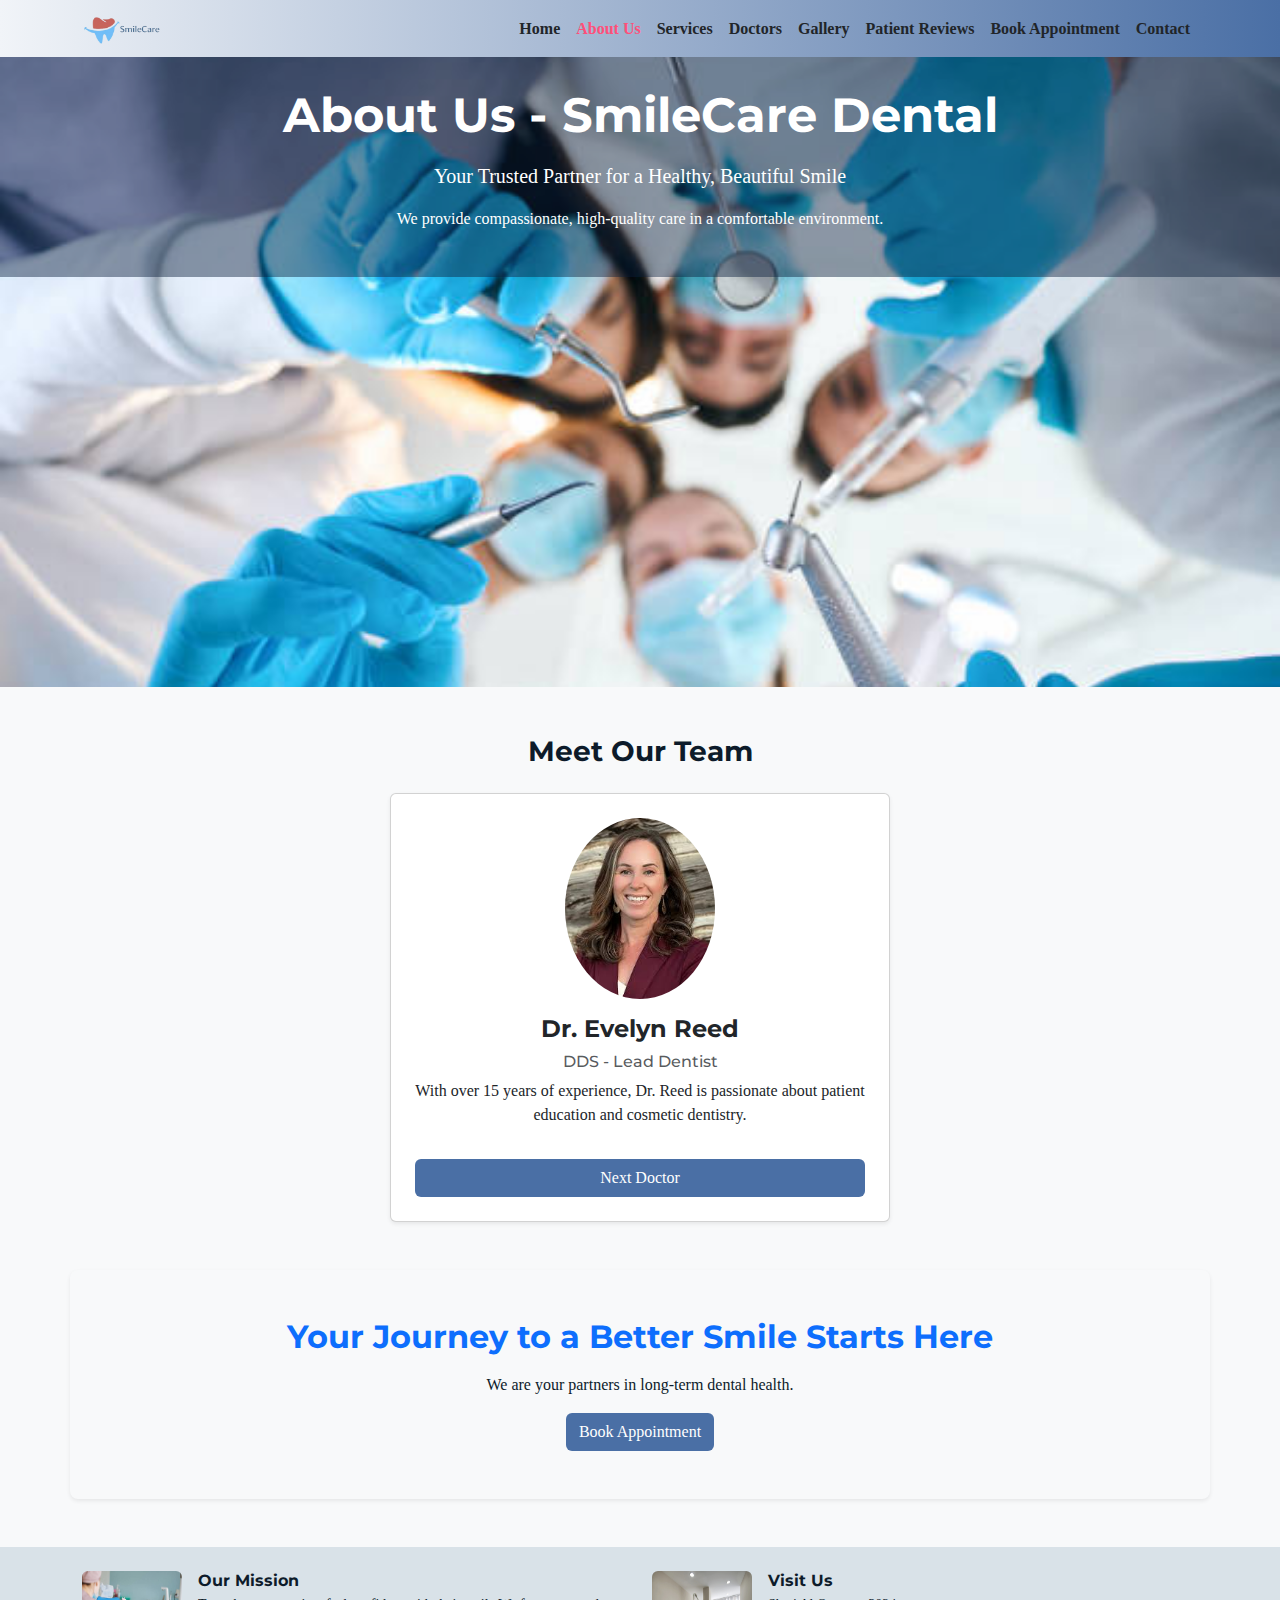
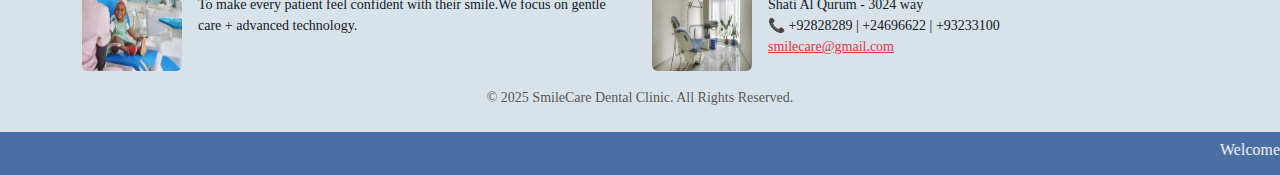
<file: about.html>
<!DOCTYPE html>
<html lang="en">
<head>
  <meta charset="UTF-8">
  <meta name="viewport" content="width=device-width, initial-scale=1.0">
  <title>About Us - SmileCare Dental</title>

  <link href="https://fonts.googleapis.com/css2?family=Montserrat:wght@400;600;700&family=Roboto:wght@300;400;500&display=swap" rel="stylesheet">
  <!-- Bootstrap -->
  <link href="https://cdn.jsdelivr.net/npm/bootstrap@5.3.2/dist/css/bootstrap.min.css" rel="stylesheet">

  <style>
    /* Body styling */
    body { font-family: 'Georgia', serif;color: #0d1b2a;background-color: #f8f9fa; }
    /* Headings font */
    h1, h2, h3, h4, h5, h6 {font-family: 'Montserrat', sans-serif; }
    /* Navbar gradient */
    .navbar-custom {background: linear-gradient(90deg, #f1f4f8, #4a6fa5);}
    /* Active link color */
    .nav-link.active {color: #ff4f79 !important;font-weight: bold; }
    /* Buttons colors */
    .btn-main {background-color: #4a6fa5;color: white;}
    .btn-main:hover {background-color: #ff8aa2;color: white;}
    /* Hero overlay */
    .hero-overlay {background-color: rgba(10,30,60,0.45);padding: 30px; }
    /* Footer styling */
    footer {background-color: #d9e2e8; font-family: 'Georgia', serif;}
    footer h6 {font-family: 'Montserrat', sans-serif; }
    /* Marquee styling */
    .marquee {background-color: #4a6fa5;color: white;text-align: center;padding: 6px 0; }
  </style>
</head>

<body>

<!-- NAVBAR -->
<nav class="navbar navbar-expand-lg navbar-custom sticky-top">
  <div class="container">
    <a class="navbar-brand" href="index.html">
      <img src="logoo.png" class="img-fluid" width="80" height="80" alt="Logo">
    </a>

    <button class="navbar-toggler" type="button" data-bs-toggle="collapse" data-bs-target="#mainNav">
      <span class="navbar-toggler-icon"></span>
    </button>

    <div class="collapse navbar-collapse" id="mainNav">
      <ul class="navbar-nav ms-auto">
        <li class="nav-item"><a class="nav-link fw-semibold text-dark" href="index.html">Home</a></li>
        <li class="nav-item"><a class="nav-link fw-semibold text-dark" href="about.html">About Us</a></li>
        <li class="nav-item"><a class="nav-link fw-semibold text-dark" href="services.html">Services</a></li>
        <li class="nav-item"><a class="nav-link fw-semibold text-dark" href="doctors.html">Doctors</a></li>
        <li class="nav-item"><a class="nav-link fw-semibold text-dark" href="gallary.html">Gallery</a></li>
        <li class="nav-item"><a class="nav-link fw-semibold text-dark" href="review.html">Patient Reviews</a></li>
        <li class="nav-item"><a class="nav-link fw-semibold text-dark" href="bookAppointment.html">Book Appointment</a></li>
        <li class="nav-item"><a class="nav-link fw-semibold text-dark" href="contact.html">Contact</a></li>
      </ul>
    </div>
  </div>
</nav>

<!-- HERO SECTION -->
<header class="position-relative">
  <div class="text-center text-white" style="background-image:url('team.jpg'); background-size:cover; background-position:center; min-height:70vh;">
    <div class="hero-overlay d-flex flex-column justify-content-center align-items-center h-100">
      <h1 class="fw-bold display-5">About Us - SmileCare Dental</h1>
      <p class="fs-5 mt-2">Your Trusted Partner for a Healthy, Beautiful Smile</p>
      <p class="fs-6">We provide compassionate, high-quality care in a comfortable environment.</p>
    </div>
  </div>
</header>

<!-- TEAM SECTION -->
<section class="container my-5 text-center">
  <h3 class="fw-bold mb-4">Meet Our Team</h3>
  <div class="d-flex justify-content-center">
    <div class="card p-4 text-center shadow-sm" style="max-width: 500px;">
      <img id="doctorImg" class="rounded-circle mx-auto mb-3 img-fluid" width="150" height="150" alt="Doctor">
      <h4 id="doctorName" class="fw-bold"></h4>
      <h6 id="doctorTitle" class="text-muted"></h6>
      <p id="doctorBio"></p>
      <button class="btn btn-main mt-3" onclick="nextDoctor()">Next Doctor</button>
    </div>
  </div>
</section>

<!-- CTA SECTION -->
<section class="container text-center my-5 p-5 bg-light rounded-3 shadow-sm">
  <h2 class="fw-bold mb-3 text-primary">Your Journey to a Better Smile Starts Here</h2>
  <p>We are your partners in long-term dental health.</p>
  <a href="bookAppointment.html" class="btn btn-main">Book Appointment</a>
</section>

<!-- FOOTER -->
<footer class="pt-4 pb-4">
  <div class="container">
    <div class="row g-4">

      <div class="col-md-6 d-flex gap-3">
        <img src="2.jpg" class="rounded" width="100" height="100" alt="Mission">
        <div>
          <h6 class="fw-bold mb-1">Our Mission</h6>
          <p class="small mb-0">To make every patient feel confident with their smile.We focus on gentle care + advanced technology.</p>
        </div>
      </div>

      <div class="col-md-6 d-flex gap-3">
        <img src="office.jpg" class="rounded" width="100" height="100" alt="Visit Us">
        <div>
          <h6 class="fw-bold mb-1">Visit Us</h6>
          <p class="mb-0 small">Shati Al Qurum - 3024 way</p>
          <p class="mb-0 small">📞 +92828289 | +24696622 | +93233100</p>
          <p class="mb-0 small"><a href="mailto:smilecare@gmail.com" class="text-danger">smilecare@gmail.com</a></p>
        </div>
      </div>

    </div>
    <div class="text-center mt-3 small text-muted">© 2025 SmileCare Dental Clinic. All Rights Reserved.</div>
  </div>
</footer>

<!-- MARQUEE -->
<div class="marquee">
  <marquee id="welcomeMarquee" scrollamount="6"></marquee>
</div>
<script src="https://cdn.jsdelivr.net/npm/bootstrap@5.3.2/dist/js/bootstrap.bundle.min.js"></script>
<script>
/* Doctor data list */
var doctors = [
  {name:"Dr. Evelyn Reed", title:"DDS - Lead Dentist", bio:"With over 15 years of experience, Dr. Reed is passionate about patient education and cosmetic dentistry.", img:"dr1.jpg"},
  {name:"Dr. Marcus Chen", title:"DDS - Associate Dentist", bio:"Dr. Chen specializes in family and restorative dentistry.", img:"dr2.jpg"},
  {name:"Sarah Jones", title:"Office Manager", bio:"Sarah ensures smooth clinic operation and patient support.", img:"dr3.jpg"}
];

var currentDoctor = 0;

/* Show doctor */
function showDoctor(index) {
  var doc = doctors[index];
  document.getElementById("doctorImg").src = doc.img;
  document.getElementById("doctorName").textContent = doc.name;
  document.getElementById("doctorTitle").textContent = doc.title;
  document.getElementById("doctorBio").textContent = doc.bio;
}

/* Next doctor button */
function nextDoctor() {
  currentDoctor = currentDoctor + 1;
  if (currentDoctor >= doctors.length) {
    currentDoctor = 0;
  }
  showDoctor(currentDoctor);
}
showDoctor(currentDoctor);

/* Marquee moving banner */
var marquee = document.getElementById("welcomeMarquee");

function pad(n) {
  if (n < 10) return "0" + n;
  return n;
}

function updateBanner() {
  var now = new Date();
  var days = ["Sunday","Monday","Tuesday","Wednesday","Thursday","Friday","Saturday"];
  var day = days[now.getDay()];
  var dateStr = now.getFullYear() + "-" + pad(now.getMonth()+1) + "-" + pad(now.getDate());
  var timeStr = pad(now.getHours()) + ":" + pad(now.getMinutes()) + ":" + pad(now.getSeconds());
  marquee.textContent = "Welcome to SmileCare Dental! Today is " + day + ", " + dateStr + ", and the time is " + timeStr + ".";
}
updateBanner();
setInterval(updateBanner, 1000);

/* Active navbar link */
var links = document.querySelectorAll(".navbar-nav .nav-link");
var currentPage = location.pathname.split("/").pop();

for (var i = 0; i < links.length; i++) {
  if (links[i].getAttribute("href") === currentPage) {
    links[i].classList.add("active");
  }
}
</script>

</body>
</html>
</file>
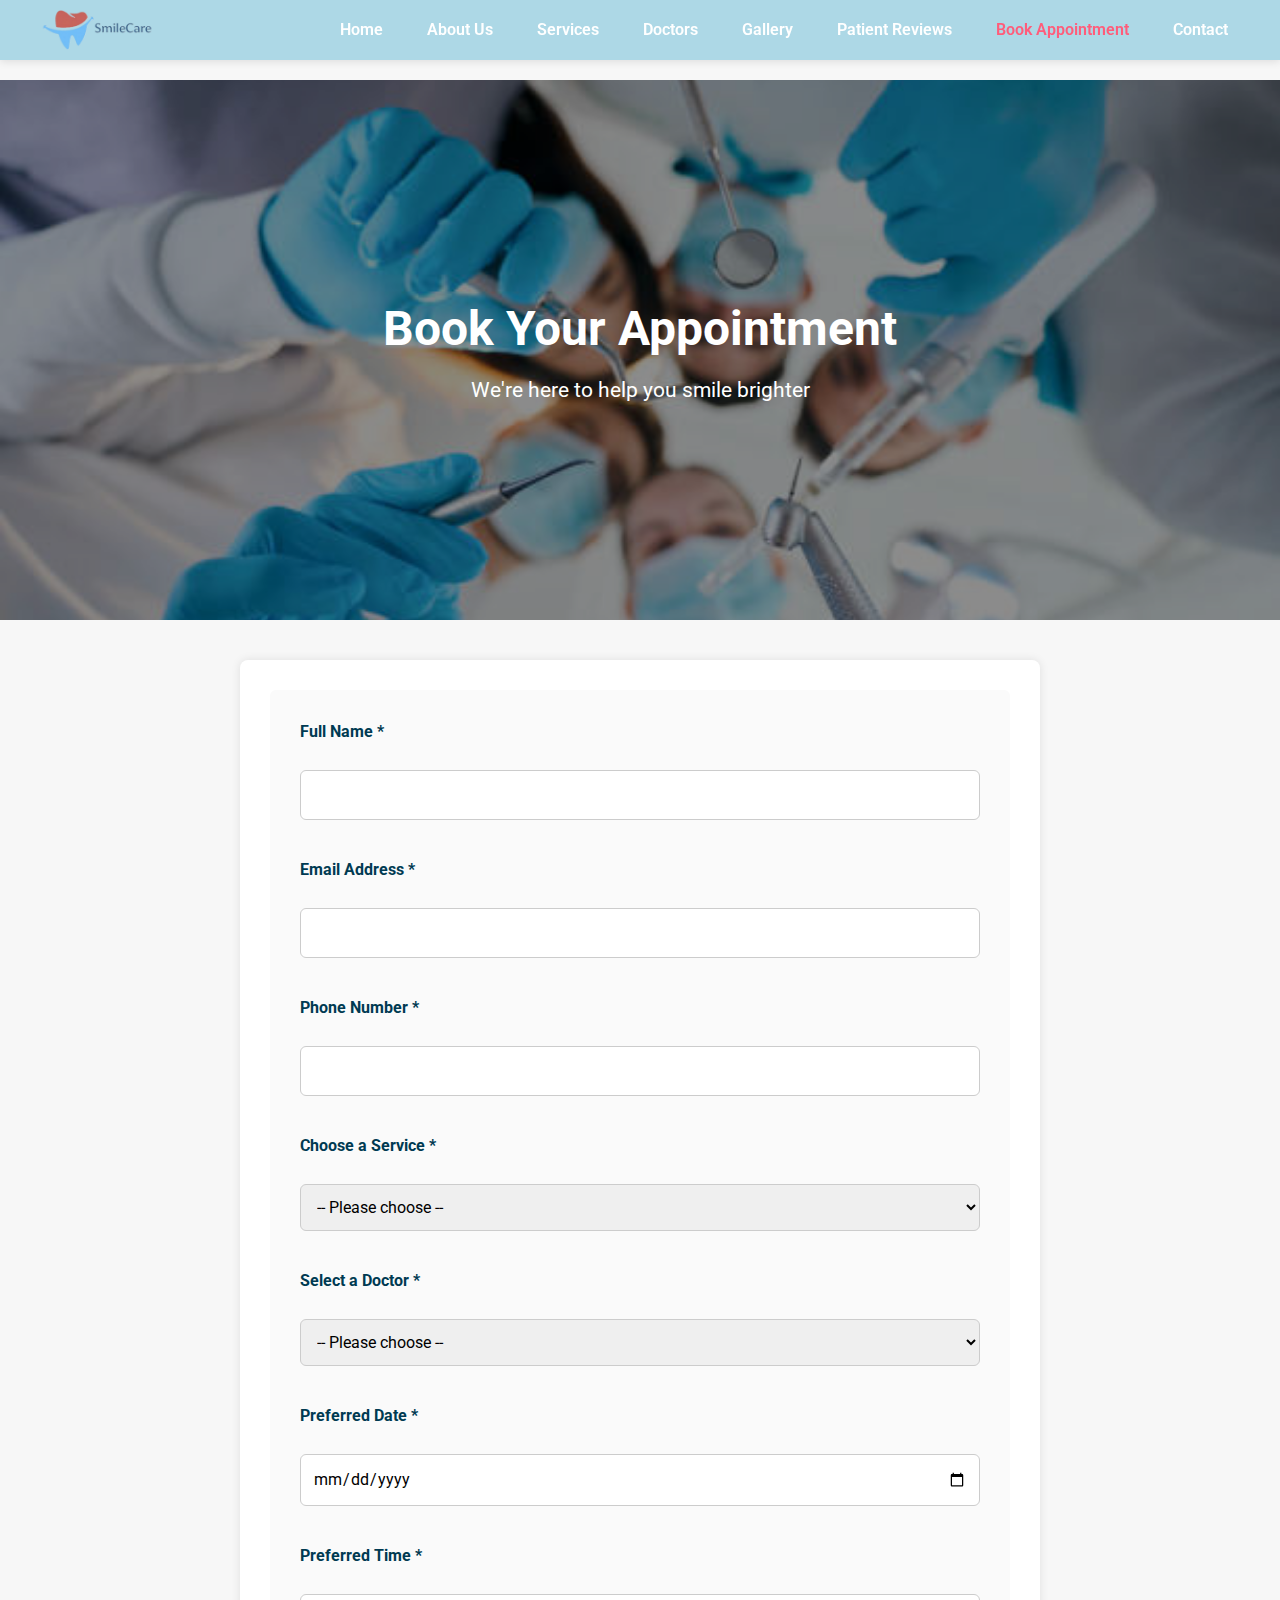
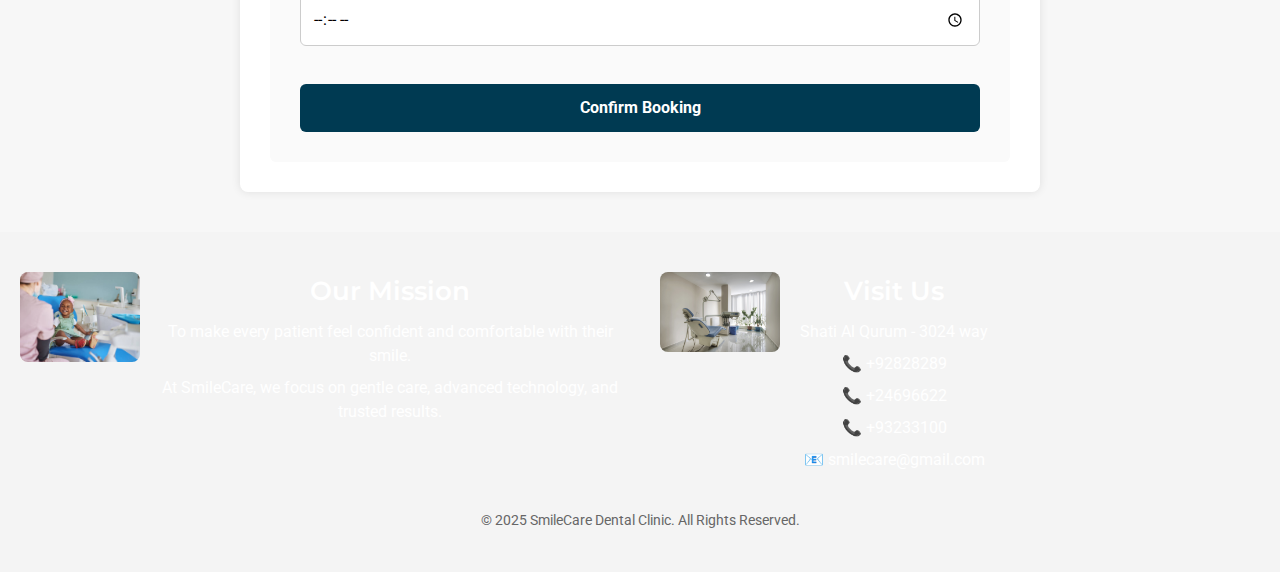
<file: bookAppointment.html>
<!DOCTYPE html>
<html lang="en">
<head>
  <meta charset="UTF-8" />
  <meta name="viewport" content="width=device-width, initial-scale=1.0" />
  <title>SmileCare – Book Appointment</title>
  <link href="https://fonts.googleapis.com/css2?family=Montserrat:wght@400;600;700&family=Roboto:wght@300;400;500&display=swap" rel="stylesheet">
  <link rel="stylesheet" href="styles.css">
  <style>
    /* ================== FIXED NAVBAR ================== */
    header {
      position: fixed;
      top: 0;
      left: 0;
      width: 100%;
      background: #ADD8E6; 
      display: flex;
      justify-content: space-between;
      align-items: center;
      padding: 10px 40px;
      box-shadow: 0 2px 8px rgba(0,0,0,0.1);
      z-index: 1000;
      font-family: 'Montserrat', sans-serif;
    }

    header img.logo {
      height: 40px;
    }

    nav ul {
      list-style: none;
      display: flex;
      gap: 20px;
      flex-wrap: wrap;
    }

    nav a {
      text-decoration: none;
      color: #001F3F;
      font-weight: 600;
      font-size: 1rem;
      transition: color 0.3s;
    }

    nav a:hover,
    nav a.active {
      color: #FF5C7A;
    }

    /* ================== HERO SECTION ================== */
    .appointment-hero {
      background: url('team.jpg') center/cover no-repeat;
      height: 60vh;
      display: flex;
      align-items: center;
      justify-content: center;
      text-align: center;
      color: white;
      position: relative;
      margin-top: 80px; /* space for navbar */
    }

    .appointment-hero::after {
      content: "";
      position: absolute;
      top:0;
      left:0;
      width:100%;
      height:100%;
      background: rgba(0,0,0,0.45);
    }

    .appointment-hero .content {
      position: relative;
      z-index: 2;
      max-width: 800px;
      padding: 0 20px;
    }

    .appointment-hero h1 {
      font-size: 3rem;
      font-weight: 700;
      margin-bottom: 10px;
    }

    .appointment-hero p {
      font-size: 1.3rem;
    }

    /* ================== APPOINTMENT FORM ================== */
    .contact-form-wrapper {
      max-width: 800px;
      margin: 40px auto;
      background: #fff;
      padding: 30px;
      border-radius: 8px;
      box-shadow: 0 0 10px rgba(0,0,0,0.1);
    }

    form.contact-form {
      display: flex;
      flex-direction: column;
      gap: 20px;
    }

    form.contact-form label {
      font-weight: bold;
      color: #003A52;
    }

    form.contact-form input,
    form.contact-form select,
    form.contact-form textarea {
      padding: 12px;
      border: 1px solid #ccc;
      border-radius: 6px;
      width: 100%;
      font-size: 1rem;
      box-sizing: border-box;
    }

    form.contact-form button {
      background-color: #003A52;
      color: #fff;
      padding: 12px 20px;
      font-weight: bold;
      border: none;
      border-radius: 6px;
      cursor: pointer;
      font-size: 1rem;
      transition: background 0.3s;
    }

    form.contact-form button:hover {
      background-color: #007ba7;
    }

    /* ================== FOOTER ================== */
    footer {
      background: #f4f4f4;
      padding: 40px 20px;
      font-family: 'Roboto', sans-serif;
    }

    .footer-content {
      display: flex;
      justify-content: space-between;
      flex-wrap: wrap;
      gap: 40px;
    }

    .footer-box {
      flex: 1 1 300px;
      display: flex;
      gap: 20px;
      align-items: flex-start;
    }

    .footer-box img {
      width: 120px;
      height: auto;
      border-radius: 8px;
    }

    .footer-box div {
      display: flex;
      flex-direction: column;
    }

    .footer-box h3 {
      font-size: 1.6rem;
      margin-bottom: 10px;
      font-family: 'Montserrat', sans-serif;
      font-weight: 600;
    }

    .footer-box p {
      font-size: 1rem;
      margin-bottom: 8px;
      line-height: 1.5;
    }

    .copyright {
      text-align: center;
      margin-top: 30px;
      font-size: 0.9rem;
      color: #666;
    }

    @media(max-width:768px){
      nav ul { flex-direction: column; gap: 10px; }
      .appointment-hero h1 { font-size: 2.2rem; }
      .appointment-hero p { font-size: 1.2rem; }
    }
  </style>
</head>
<body>

  <!-- NAVBAR -->
  <header>
    <img src="logoo.png" class="logo" alt="SmileCare Logo" />
    <nav>
      <ul>
        <li><a href="index.html">Home</a></li>
        <li><a href="about.html">About Us</a></li>
        <li><a href="services.html">Services</a></li>
        <li><a href="doctors.html">Doctors</a></li>
        <li><a href="gallary.html">Gallery</a></li>
        <li><a href="review.html">Patient Reviews</a></li>
        <li><a href="bookAppointment.html" class="active">Book Appointment</a></li>
        <li><a href="contact.html">Contact</a></li>
      </ul>
    </nav>
  </header>

  <!-- HERO -->
  <section class="appointment-hero">
    <div class="content">
      <h1>Book Your Appointment</h1>
      <p>We're here to help you smile brighter</p>
    </div>
  </section>

  <!-- APPOINTMENT FORM -->
  <section class="contact-form-wrapper">
    <form class="contact-form" action="https://httpbin.org/get" method="get">
      <label for="patient-name">Full Name *</label>
      <input type="text" id="patient-name" name="patient-name" required>

      <label for="patient-email">Email Address *</label>
      <input type="email" id="patient-email" name="patient-email" required>

      <label for="patient-phone">Phone Number *</label>
      <input type="tel" id="patient-phone" name="patient-phone" required>

      <label for="service-select">Choose a Service *</label>
      <select id="service-select" name="service-select" required>
        <option value="">-- Please choose --</option>
        <option value="cleaning">Dental Exams & Cleanings</option>
        <option value="fillings">Dental Fillings</option>
        <option value="therapy">Root Canal Therapy</option>
        <option value="extractions">Tooth Extractions</option>
        <option value="guards">Night Guards & Mouthguards</option>
        <option value="whitening">Teeth Whitening</option>
        <option value="veneers">Dental Veneers</option>
        <option value="bonding">Dental Bonding</option>
        <option value="crowns">Dental Crowns</option>
        <option value="bridges">Dental Bridges</option>
        <option value="implants">Dental Implants</option>
        <option value="dentures">Dentures</option>
        <option value="braces">Orthodontics (Braces & Invisalign®)</option>
        <option value="pediatric">Pediatric Dentistry</option>
        <option value="periodontal">Periodontal (Gum) Therapy</option>
        <option value="tmj">TMJ/TMD Therapy</option>
      </select>

      <label for="dentist-select">Select a Doctor *</label>
      <select id="dentist-select" name="dentist-select" required>
        <option value="">-- Please choose --</option>
        <option value="elena">Dr. Elena Vance</option>
        <option value="ben">Dr. Ben Carter</option>
        <option value="sophia">Dr. Sophia Rossi</option>
        <option value="marcus">Dr. Marcus Thorne</option>
        <option value="alisha">Dr. Alisha Kumar</option>
        <option value="samuel">Dr. Samuel Jones</option>
      </select>

      <label for="date">Preferred Date *</label>
      <input type="date" id="date" name="date" required>

      <label for="time">Preferred Time *</label>
      <input type="time" id="time" name="time" required>

      <button type="submit">Confirm Booking</button>
    </form>
  </section>

  <!-- FOOTER -->
  <footer>
    <div class="footer-content">
      <div class="footer-box">
        <img src="2.jpg" alt="Mission Image" />
        <div>
          <h3>Our Mission</h3>
          <p>To make every patient feel confident and comfortable with their smile.</p>
          <p>At SmileCare, we focus on gentle care, advanced technology, and trusted results.</p>
        </div>
      </div>
      <div class="footer-box">
        <img src="office.jpg" alt="Visit Us Image" />
        <div>
          <h3>Visit Us</h3>
          <p>Shati Al Qurum - 3024 way</p>
          <p>📞 +92828289</p>
          <p>📞 +24696622</p>
          <p>📞 +93233100</p>
          <p>📧 <a href="mailto:smilecare@gmail.com">smilecare@gmail.com</a></p>
        </div>
      </div>
    </div>
    <p class="copyright">© 2025 SmileCare Dental Clinic. All Rights Reserved.</p>
  </footer>

</body>
</html>
</file>
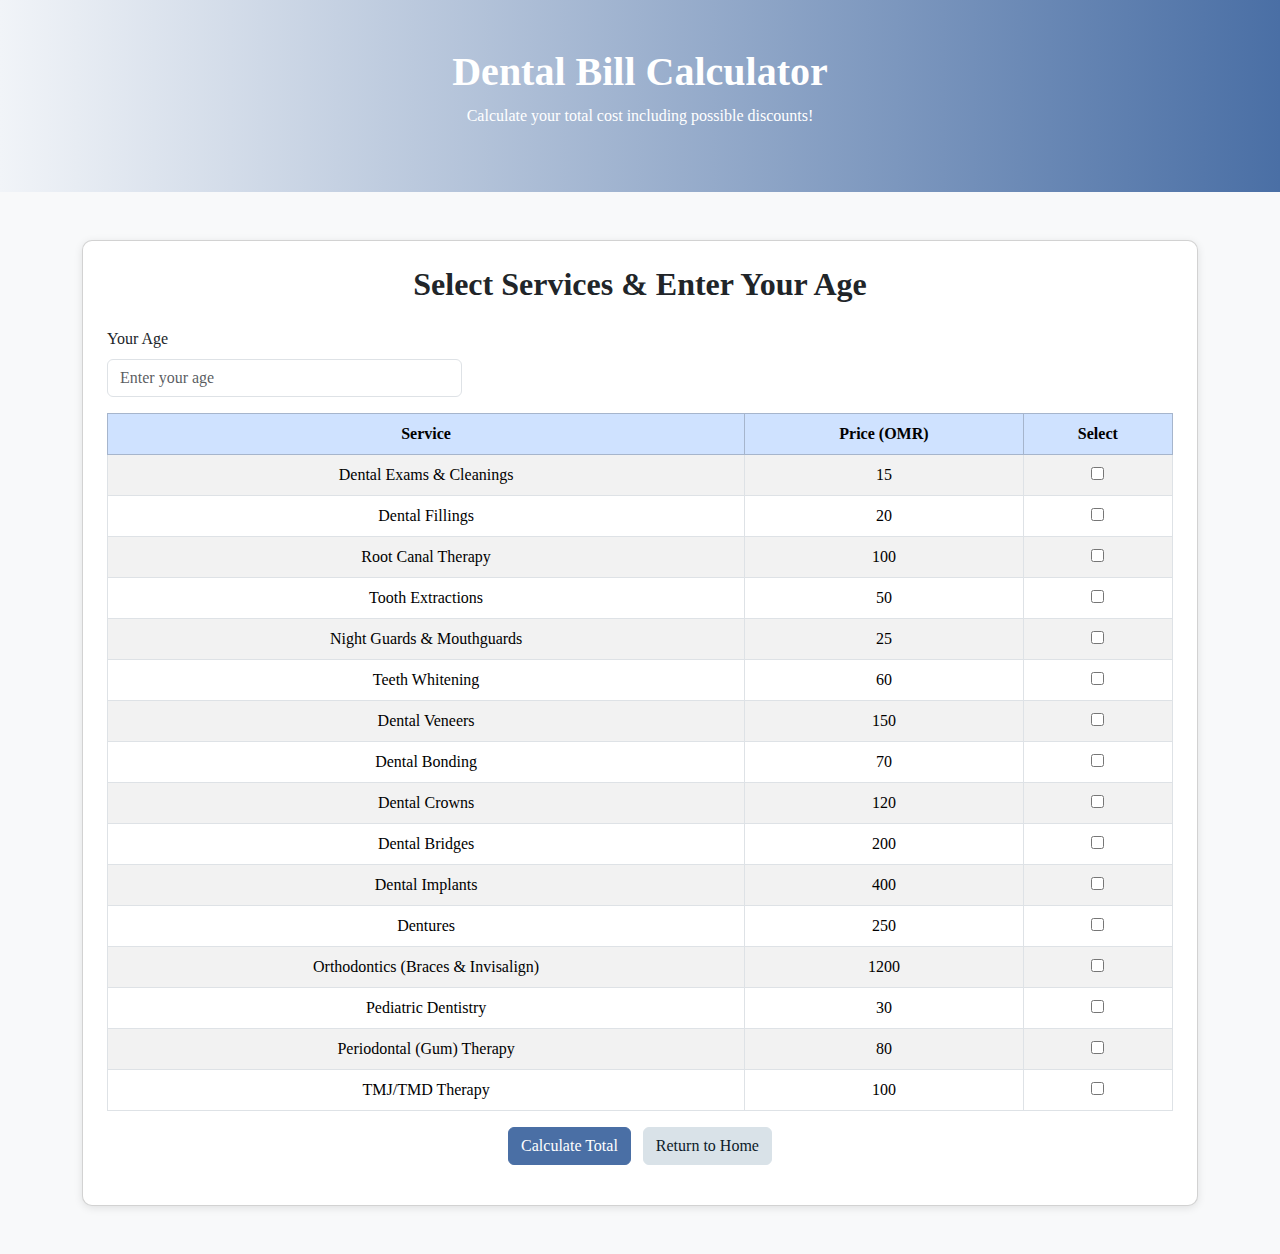
<file: calculate.html>
<!DOCTYPE html>
<html lang="en">
<head>
  <meta charset="UTF-8" />
  <meta name="viewport" content="width=device-width, initial-scale=1.0" />
  <title>Calculate Your Bill - SmileCare</title>

  <!-- Bootstrap -->
  <link href="https://cdn.jsdelivr.net/npm/bootstrap@5.3.8/dist/css/bootstrap.min.css" rel="stylesheet">
 <style>
    /* Body theme */
    body {font-family: 'Georgia', serif;background-color: #f8f9fa; /* Light background like About page */ color: #0d1b2a; /* Dark text color */}
    /* Hero section */
    header {background: linear-gradient(90deg, #f1f4f8, #4a6fa5); /* About page gradient */color: white }
    /* Form card styling */
    .card {border-radius: 10px; /* Rounded corners */background-color: #ffffff; /* White background for card */box-shadow: 0 2px 8px rgba(0,0,0,0.1); /* Slight shadow */}
    /* Table header colors */
    .table-primary {background-color: #4a6fa5 !important; /* Dark blue background */ color: white; /* White text */}
    /* Buttons styling */
    .btn-primary { background-color: #4a6fa5;border-color: #4a6fa5;}
    .btn-primary:hover {background-color: #ff8aa2;border-color: #ff8aa2;}
    .btn-secondary {background-color: #d9e2e8;border-color: #d9e2e8;color: #0d1b2a; }
    .btn-secondary:hover { background-color: #b0c4de; color: white;}
    /* Result cards background */
    #result .card { background-color: #f1f4f8; /* Light grayish-blue background */ }
    /* Totals section styling */
    #result .bg-light { background-color: #d6e8f4 !important; /* Light blue background */ }
  </style>
</head>
<body>

<!-- Hero section with title -->
<header class="text-center py-5">
  <h1 class="fw-bold">Dental Bill Calculator</h1>
  <p>Calculate your total cost including possible discounts!</p>
</header>

<!-- Main form section -->
<section class="container my-5">
  <div class="card p-4">
    <h2 class="text-center fw-bold mb-4">Select Services & Enter Your Age</h2>
    <form id="billForm">

      <!-- Age input field -->
      <div class="mb-3 col-md-4">
        <label for="age" class="form-label">Your Age</label>
        <input type="number" class="form-control" id="age" placeholder="Enter your age" min="0" required>
      </div>

      <!-- Services table -->
      <table class="table table-bordered table-striped text-center">
        <thead class="table-primary">
          <tr>
            <th>Service</th>
            <th>Price (OMR)</th>
            <th>Select</th>
          </tr>
        </thead>
        <tbody>
          <tr><td>Dental Exams & Cleanings</td><td>15</td><td><input type="checkbox" name="service" value="15" data-name="Dental Exams & Cleanings"></td></tr>
          <tr><td>Dental Fillings</td><td>20</td><td><input type="checkbox" name="service" value="20" data-name="Dental Fillings"></td></tr>
          <tr><td>Root Canal Therapy</td><td>100</td><td><input type="checkbox" name="service" value="100" data-name="Root Canal Therapy"></td></tr>
          <tr><td>Tooth Extractions</td><td>50</td><td><input type="checkbox" name="service" value="50" data-name="Tooth Extractions"></td></tr>
          <tr><td>Night Guards & Mouthguards</td><td>25</td><td><input type="checkbox" name="service" value="25" data-name="Night Guards & Mouthguards"></td></tr>
          <tr><td>Teeth Whitening</td><td>60</td><td><input type="checkbox" name="service" value="60" data-name="Teeth Whitening"></td></tr>
          <tr><td>Dental Veneers</td><td>150</td><td><input type="checkbox" name="service" value="150" data-name="Dental Veneers"></td></tr>
          <tr><td>Dental Bonding</td><td>70</td><td><input type="checkbox" name="service" value="70" data-name="Dental Bonding"></td></tr>
          <tr><td>Dental Crowns</td><td>120</td><td><input type="checkbox" name="service" value="120" data-name="Dental Crowns"></td></tr>
          <tr><td>Dental Bridges</td><td>200</td><td><input type="checkbox" name="service" value="200" data-name="Dental Bridges"></td></tr>
          <tr><td>Dental Implants</td><td>400</td><td><input type="checkbox" name="service" value="400" data-name="Dental Implants"></td></tr>
          <tr><td>Dentures</td><td>250</td><td><input type="checkbox" name="service" value="250" data-name="Dentures"></td></tr>
          <tr><td>Orthodontics (Braces & Invisalign)</td><td>1200</td><td><input type="checkbox" name="service" value="1200" data-name="Orthodontics"></td></tr>
          <tr><td>Pediatric Dentistry</td><td>30</td><td><input type="checkbox" name="service" value="30" data-name="Pediatric Dentistry"></td></tr>
          <tr><td>Periodontal (Gum) Therapy</td><td>80</td><td><input type="checkbox" name="service" value="80" data-name="Periodontal Therapy"></td></tr>
          <tr><td>TMJ/TMD Therapy</td><td>100</td><td><input type="checkbox" name="service" value="100" data-name="TMJ/TMD Therapy"></td></tr>
        </tbody>
      </table>

      <!-- Buttons to calculate or return -->
      <div class="text-center mt-3">
        <button type="button" class="btn btn-primary me-2" onclick="calculateBill()">Calculate Total</button>
        <a href="index.html" class="btn btn-secondary">Return to Home</a>
      </div>
    </form>

    <!-- Result section -->
    <div id="result" class="mt-3"></div>
  </div>
</section>

<!-- JavaScript for calculation -->
<script>
function calculateBill() {
  // Get the age input by user
  var age = parseInt(document.getElementById('age').value);

  // Get all service checkboxes
  var services = document.getElementsByName('service');
  var total = 0; // Initialize total price
  var selectedServices = []; // List of selected services

  // Loop through checkboxes to find selected services
  for (var i = 0; i < services.length; i++) {
    if (services[i].checked) {
      var price = parseFloat(services[i].value); // Price of selected service
      var name = services[i].dataset.name; // Name of selected service
      total += price; // Add to total
      selectedServices.push({name: name, price: price}); // Add to list
    }
  }

  // If no services selected, show warning
  if (selectedServices.length === 0) {
    document.getElementById('result').innerHTML = "<div class='alert alert-warning text-center'>Please select at least one service.</div>";
    return;
  }

  // Apply 10% discount if age >= 60
  var discount = 0;
  if (age >= 60) {
    discount = total * 0.10;
  }

  // Calculate final amount after discount
  var finalAmount = total - discount;

  // Build HTML to show selected services
  var resultHTML = "<h4 class='text-center mb-3'>Your Selected Services</h4><div class='row g-3'>";
  for (var j = 0; j < selectedServices.length; j++) {
    resultHTML += "<div class='col-md-4'><div class='card shadow-sm'><div class='card-body'>";
    resultHTML += "<h6 class='card-title'>" + selectedServices[j].name + "</h6>";
    resultHTML += "<p class='card-text'>Price: <strong>" + selectedServices[j].price.toFixed(2) + " OMR</strong></p>";
    resultHTML += "</div></div></div>";
  }
  resultHTML += "</div>"; // Close row

  // Totals section with discount
  resultHTML += "<div class='mt-4 p-3 border rounded bg-light'>";
  resultHTML += "<p>Total before discount: <strong>" + total.toFixed(2) + " OMR</strong></p>";
  if (discount > 0) {
    resultHTML += "<p>Elderly Discount (10%): -<strong>" + discount.toFixed(2) + " OMR</strong></p>";
  } else {
    resultHTML += "<p>No discount applied.</p>";
  }
  resultHTML += "<p class='fs-5 fw-bold'>Final Total: " + finalAmount.toFixed(2) + " OMR</p></div>";

  // Show the results in the page
  document.getElementById('result').innerHTML = resultHTML;
}
</script>

<script src="https://cdn.jsdelivr.net/npm/bootstrap@5.3.8/dist/js/bootstrap.bundle.min.js"></script>
</body>
</html>
</file>
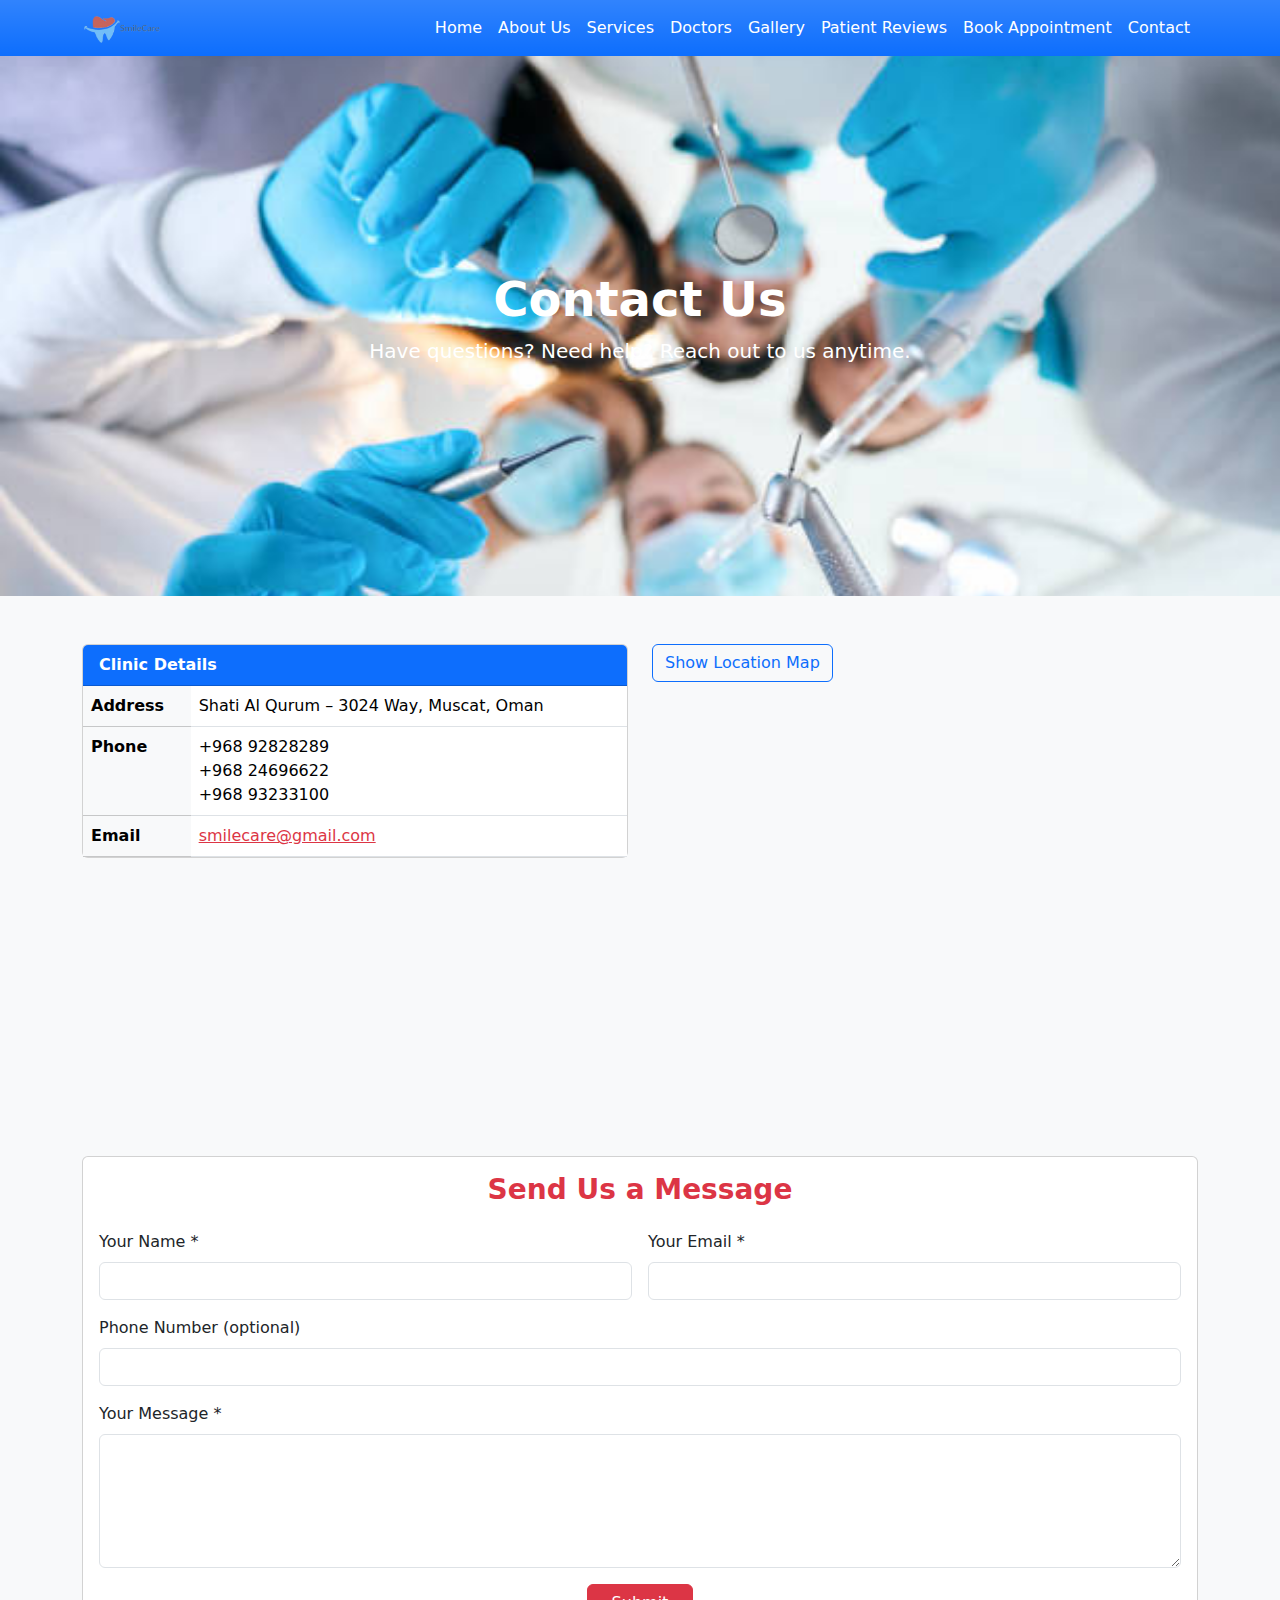
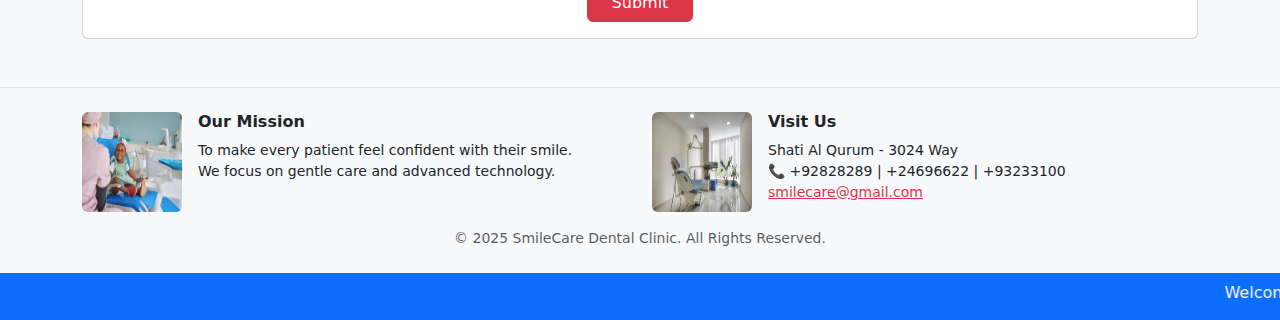
<file: contact.html>
<!DOCTYPE html>
<html lang="en">
<head>

  <meta charset="UTF-8" />
  <meta name="viewport" content="width=device-width, initial-scale=1" />
  <title>SmileCare – Contact Us</title>

  <!-- Linking Bootstrap CSS from CDN -->
  <link href="https://cdn.jsdelivr.net/npm/bootstrap@5.3.2/dist/css/bootstrap.min.css" rel="stylesheet">
</head>
<body class="bg-light text-dark">

<!-- ========== NAVIGATION BAR ========== -->
<!-- Using Bootstrap navbar with logo and links to other pages -->
<nav class="navbar navbar-expand-lg navbar-dark bg-primary bg-gradient sticky-top">
  <div class="container">
    <!-- Clinic logo -->
    <a class="navbar-brand" href="index.html">
      <img src="logoo.png" alt="Logo" class="img-fluid" width="80" height="80">
    </a>

    <!-- Button toggles navbar in mobile view -->
    <button class="navbar-toggler" type="button" data-bs-toggle="collapse" data-bs-target="#mainNav">
      <span class="navbar-toggler-icon"></span>
    </button>

    <!-- Navigation links -->
    <div class="collapse navbar-collapse" id="mainNav">
      <ul class="navbar-nav ms-auto mb-2 mb-lg-0">
        <!-- Each item links to a page -->
        <li class="nav-item"><a class="nav-link text-white" href="index.html">Home</a></li>
        <li class="nav-item"><a class="nav-link text-white" href="about.html">About Us</a></li>
        <li class="nav-item"><a class="nav-link text-white" href="services.html">Services</a></li>
        <li class="nav-item"><a class="nav-link text-white" href="doctors.html">Doctors</a></li>
        <li class="nav-item"><a class="nav-link text-white" href="gallary.html">Gallery</a></li>
        <li class="nav-item"><a class="nav-link text-white" href="review.html">Patient Reviews</a></li>
        <li class="nav-item"><a class="nav-link text-white" href="bookAppointment.html">Book Appointment</a></li>
        <!-- Active page is Contact -->
        <li class="nav-item"><a class="nav-link active text-white" href="contact.html">Contact</a></li>
      </ul>
    </div>
  </div>
</nav>

<!-- ========== HERO SECTION ========== -->
<!-- A large section with background image and text in the center -->
<div class="bg-dark bg-opacity-50 text-white text-center d-flex align-items-center justify-content-center"
     style="height: 60vh; background-image: url('team.jpg'); background-size: cover; background-position: center;">
  <div>
    <h1 class="display-5 fw-bold">Contact Us</h1>
    <p class="lead">Have questions? Need help? Reach out to us anytime.</p>
  </div>
</div>

<!-- ========== CONTACT INFO + MAP ========== -->
<div class="container my-5">
  <div class="row g-4">
    <!-- LEFT SIDE: Clinic Details -->
    <div class="col-lg-6">
      <div class="card">
        <div class="card-header bg-primary text-white fw-bold">Clinic Details</div>
        <div class="card-body p-0">
          <!-- Using Bootstrap table for layout -->
          <table class="table mb-0">
            <tr><th class="table-light">Address</th><td>Shati Al Qurum – 3024 Way, Muscat, Oman</td></tr>
            <tr><th class="table-light">Phone</th><td>+968 92828289<br>+968 24696622<br>+968 93233100</td></tr>
            <tr><th class="table-light">Email</th><td><a href="mailto:smilecare@gmail.com" class="text-danger">smilecare@gmail.com</a></td></tr>
          </table>
        </div>
      </div>
    </div>

    <!-- RIGHT SIDE: Embedded Google Map -->
    <div class="col-lg-6">
      <!-- Collapse toggle to show/hide map -->
      <button class="btn btn-outline-primary mb-3" data-bs-toggle="collapse" data-bs-target="#mapCollapse">Show Location Map</button>
      <div class="collapse show" id="mapCollapse">
        <!-- Bootstrap responsive aspect ratio -->
        <div class="ratio ratio-4x3">
          <iframe src="https://www.google.com/maps?q=Shati+Al+Qurum+Muscat+Oman&output=embed" allowfullscreen loading="lazy"></iframe>
        </div>
      </div>
    </div>
  </div>
</div>

<!-- ========== CONTACT FORM ========== -->
<div class="container my-5">
  <div class="card">
    <div class="card-body">
      <!-- Form heading -->
      <h3 class="text-center text-danger fw-bold mb-4">Send Us a Message</h3>

      <!-- Contact form -->
      <form class="row g-3 needs-validation" novalidate method="get" action="https://httpbin.org/get">
        <!-- Input for Name -->
        <div class="col-md-6">
          <label class="form-label">Your Name *</label>
          <input type="text" class="form-control" name="name" required>
          <div class="invalid-feedback">Please enter your name.</div>
        </div>

        <!-- Input for Email -->
        <div class="col-md-6">
          <label class="form-label">Your Email *</label>
          <input type="email" class="form-control" name="email" required>
          <div class="invalid-feedback">Please enter a valid email.</div>
        </div>

        <!-- Input for Phone (optional) -->
        <div class="col-12">
          <label class="form-label">Phone Number (optional)</label>
          <input type="tel" class="form-control" name="phone">
        </div>

        <!-- Textarea for Message -->
        <div class="col-12">
          <label class="form-label">Your Message *</label>
          <textarea class="form-control" name="message" rows="5" required></textarea>
          <div class="invalid-feedback">Please enter a message.</div>
        </div>

        <!-- Submit button -->
        <div class="col-12 text-center">
          <button class="btn btn-danger px-4" type="submit">Submit</button>
        </div>
      </form>
    </div>
  </div>
</div>

<!-- ========== FOOTER ========== -->
<footer class="bg-light pt-4 pb-4 border-top">
  <div class="container">
    <div class="row g-4">
      <!-- Mission section -->
      <div class="col-md-6 d-flex gap-3">
        <img src="2.jpg" alt="Mission" class="rounded" width="100" height="100">
        <div>
          <h6 class="fw-bold">Our Mission</h6>
          <p class="small mb-0">To make every patient feel confident with their smile.</p>
          <p class="small mb-0">We focus on gentle care and advanced technology.</p>
        </div>
      </div>

      <!-- Visit Us section -->
      <div class="col-md-6 d-flex gap-3">
        <img src="office.jpg" alt="Visit Us" class="rounded" width="100" height="100">
        <div>
          <h6 class="fw-bold">Visit Us</h6>
          <p class="small mb-0">Shati Al Qurum - 3024 Way</p>
          <p class="small mb-0">📞 +92828289 | +24696622 | +93233100</p>
          <p class="small mb-0"><a href="mailto:smilecare@gmail.com" class="text-danger">smilecare@gmail.com</a></p>
        </div>
      </div>
    </div>
    <!-- Footer bottom note -->
    <div class="text-center mt-3 small text-muted">© 2025 SmileCare Dental Clinic. All Rights Reserved.</div>
  </div>
</footer>

<!-- ========== MARQUEE BAR ========== -->
<!-- This scrolls the date and time continuously -->
<div class="bg-primary text-white py-2 text-center">
  <marquee id="welcomeMarquee" scrollamount="6"></marquee>
</div>

<!-- ========== JAVASCRIPT ========== -->
<!-- Bootstrap JS Bundle -->
<script src="https://cdn.jsdelivr.net/npm/bootstrap@5.3.2/dist/js/bootstrap.bundle.min.js"></script>

<script>
  // =========================================================
  // FORM VALIDATION USING BOOTSTRAP STYLES
  // =========================================================
  (() => {
    // Select all forms on the page that require validation
    const forms = document.querySelectorAll('.needs-validation');

    // Loop through each form
    forms.forEach(form => {
      // Listen for the submit event on the form
      form.addEventListener('submit', event => {
        // If the form is invalid 
        if (!form.checkValidity()) {
          event.preventDefault(); // Stop form from submitting
          event.stopPropagation(); // Stop event from bubbling up
        }

        // Add Bootstrap class to show validation feedback
        form.classList.add('was-validated');
      });
    });
  })();
</script>

<script>
  // =========================================================
  // MARQUEE
  // =========================================================
  (function () {
    // Get the <marquee> element from the page
    const marquee = document.getElementById("welcomeMarquee");

    // Helper function to add a leading zero to numbers less than 10
    function pad(n) {
      return n < 10 ? "0" + n : n;
    }

    // Function that updates the marquee text with current time/date
    function update() {
      const now = new Date(); // Get the current date and time

      // Array of day names to convert numeric day to text (e.g., 0 = Sunday)
      const days = ["Sunday", "Monday", "Tuesday", "Wednesday", "Thursday", "Friday", "Saturday"];

      // Build the final message
      marquee.textContent =
        "Welcome to SmileCare Dental! Today is " +
        days[now.getDay()] + ", " +                          // Day name
        now.getFullYear() + "-" +                            // Year
        pad(now.getMonth() + 1) + "-" +                      // Month (0-based, so add 1)
        pad(now.getDate()) +                                 // Day of month
        ", and the time is " +
        pad(now.getHours()) + ":" +                          // Hours
        pad(now.getMinutes()) + ":" +                        // Minutes
        pad(now.getSeconds()) + ".";                         // Seconds
    }

    update();                 // Initial call to set content immediately
    setInterval(update, 1000); // Update marquee every 1 second
  })();
</script>


</body>
</html>
</file>
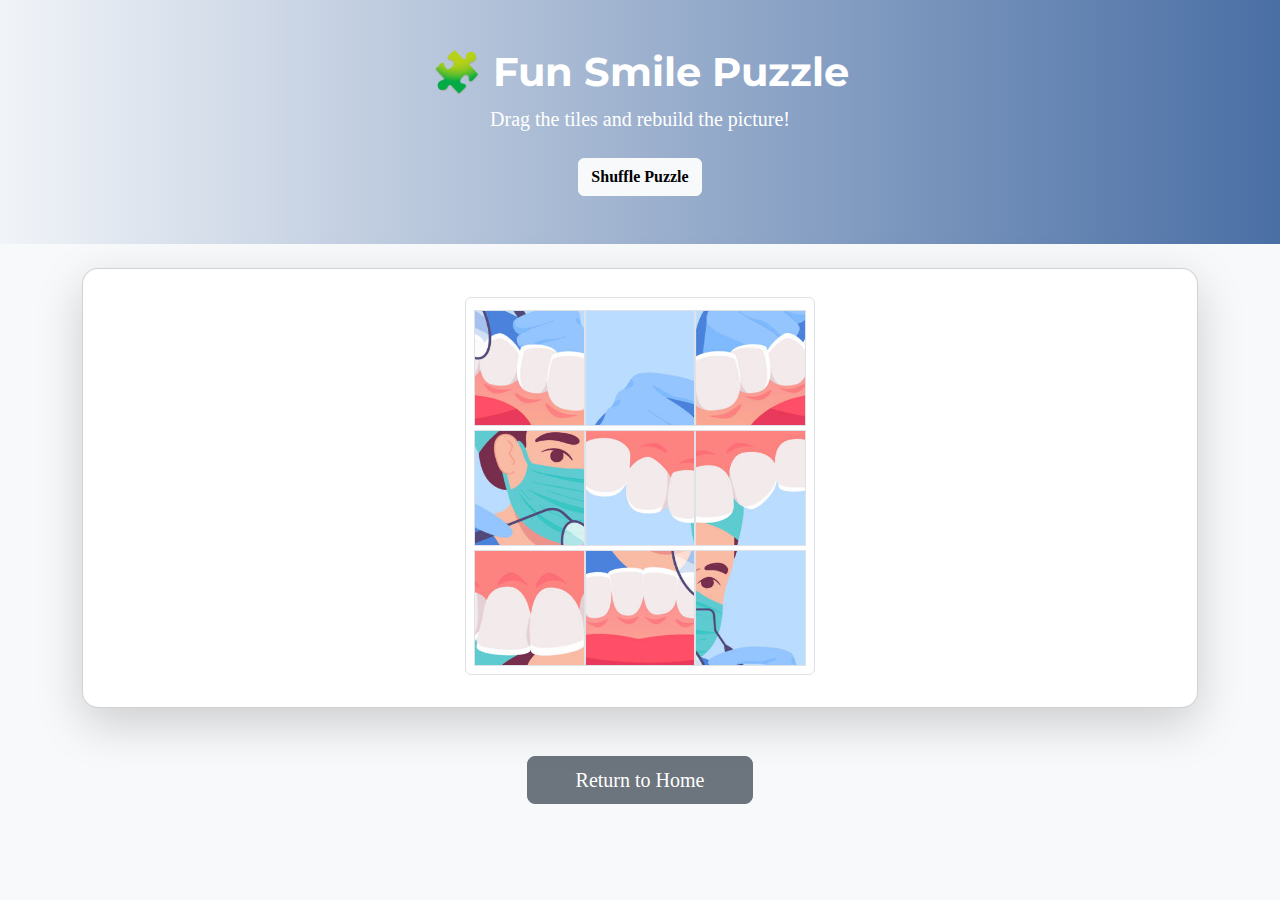
<file: funpage.html>
<!DOCTYPE html>
<html lang="en">
<head>
  <meta charset="UTF-8">
  <meta name="viewport" content="width=device-width, initial-scale=1">
  <title>SmileCare – Fun Puzzle</title>

  <!-- Google Fonts and Bootstrap -->
  <link href="https://fonts.googleapis.com/css2?family=Montserrat:wght@400;600;700&family=Roboto:wght@300;400;500&display=swap" rel="stylesheet">
  <link href="https://cdn.jsdelivr.net/npm/bootstrap@5.3.8/dist/css/bootstrap.min.css" rel="stylesheet">

  <style>
    body {font-family: 'Georgia', serif;color: #0d1b2a; background-color: #f8f9fa; }
    h1, h2, h3, h4, h5, h6 {font-family: 'Montserrat', sans-serif;  }
    .btn-main { background-color: #4a6fa5; color: white;}
    .btn-main:hover { background-color: #ff8aa2;  color: white;}
    .card { border-radius: 1rem;}
  </style>
</head>

<body>

<!-- TOP BANNER -->
<div class="text-white text-center py-5 mb-4" style="background: linear-gradient(90deg, #f1f4f8, #4a6fa5);">
  <h1 class="fw-bold">🧩 Fun Smile Puzzle</h1>
  <p class="lead">Drag the tiles and rebuild the picture!</p>

  <!-- SHUFFLE BUTTON -->
  <button id="shuffleBtn" class="btn btn-light fw-bold mt-2">Shuffle Puzzle</button>
</div>


<!-- PUZZLE CARD -->
<div class="container">
  <div class="card shadow-lg p-3 mb-5">
    <div class="card-body">
      <!-- PUZZLE GRID WRAPPER -->
      <div class="d-flex justify-content-center">
        <div id="puzzle" class="row g-1 border rounded p-2 bg-white" style="max-width:350px; width:100%;">
        </div>
      </div>
    </div>
  </div>
</div>

<!-- RETURN HOME BUTTON -->
<div class="container text-center my-5">
  <a href="index.html" class="btn btn-secondary btn-lg px-5">Return to Home</a>
</div>

<!-- Bootstrap JS -->
<script src="https://cdn.jsdelivr.net/npm/bootstrap@5.3.2/dist/js/bootstrap.bundle.min.js"></script>

<!-- PUZZLE SCRIPT WITH DETAILED LINE-BY-LINE COMMENTS -->
<script>
  // Get puzzle container
  const puzzle = document.getElementById('puzzle');

  // Create array [0–8] representing correct positions
  let order = [...Array(9).keys()];

  // Randomize it
  shuffle(order);

  // Draw tiles for the first time
  createTiles();

  // Store dragged tile
  let draggedTile;

  // Rebuild puzzle on window resize
  window.addEventListener("resize", createTiles);

  // Shuffle button functionality
  document.getElementById("shuffleBtn").addEventListener("click", () => {
    order = [...Array(9).keys()];
    shuffle(order);
    createTiles();
  });

  /* =============================
     FUNCTION: createTiles()
     Builds the puzzle tiles
     ============================= */
  function createTiles() {
    // Clear old tiles
    puzzle.innerHTML = "";

    // Calculate square tile size
    let size = puzzle.clientWidth / 3;

    // Loop through shuffled order array
    order.forEach(pos => {

      // Create a tile div
      let tile = document.createElement("div");

      // Make it 1/3 width using col-4 & add border
      tile.className = "col-4 border";

      // Make draggable
      tile.draggable = true;

      // Store correct position
      tile.dataset.pos = pos;

      // Set the height dynamically
      tile.style.height = size + "px";

      // Set puzzle image
      tile.style.backgroundImage = "url('puzzle.jpg')";

      // Define full background size (3×3 grid)
      tile.style.backgroundSize = (size * 3) + "px " + (size * 3) + "px";

      // Set correct slice of image
      tile.style.backgroundPosition =
        `${-(pos % 3) * size}px ${-Math.floor(pos / 3) * size}px`;

      // Attach drag listeners
      tile.addEventListener("dragstart", dragStart);
      tile.addEventListener("dragover", dragOver);
      tile.addEventListener("drop", dropTile);

      // Add tile to puzzle grid
      puzzle.appendChild(tile);
    });
  }

  /* =============================
     DRAG FUNCTIONS
     ============================= */

  // Save which tile is being dragged
  function dragStart(e) {
    draggedTile = e.target;
  }

  // Allow drop
  function dragOver(e) {
    e.preventDefault();
  }

  // Swap tiles when dropped
  function dropTile(e) {
    e.preventDefault();

    if (draggedTile === e.target) return;

    let tempBg = e.target.style.backgroundPosition;
    let tempPos = e.target.dataset.pos;

    e.target.style.backgroundPosition = draggedTile.style.backgroundPosition;
    e.target.dataset.pos = draggedTile.dataset.pos;

    draggedTile.style.backgroundPosition = tempBg;
    draggedTile.dataset.pos = tempPos;

    checkWin();
  }

  /* =============================
     CHECK IF SOLVED
     ============================= */
  function checkWin() {
    let tiles = document.querySelectorAll("#puzzle > div");

    let solved = Array.from(tiles).every((tile, index) =>
      tile.dataset.pos == index
    );

    if (solved) {
      setTimeout(() => alert("🎉 Puzzle completed! Amazing job!"), 200);
    }
  }

  /* =============================
     SHUFFLE FUNCTION
     ============================= */
  function shuffle(arr) {
    for (let i = arr.length - 1; i > 0; i--) {
      let j = Math.floor(Math.random() * (i + 1));
      [arr[i], arr[j]] = [arr[j], arr[i]];
    }
  }
</script>

</body>
</html>
</file>
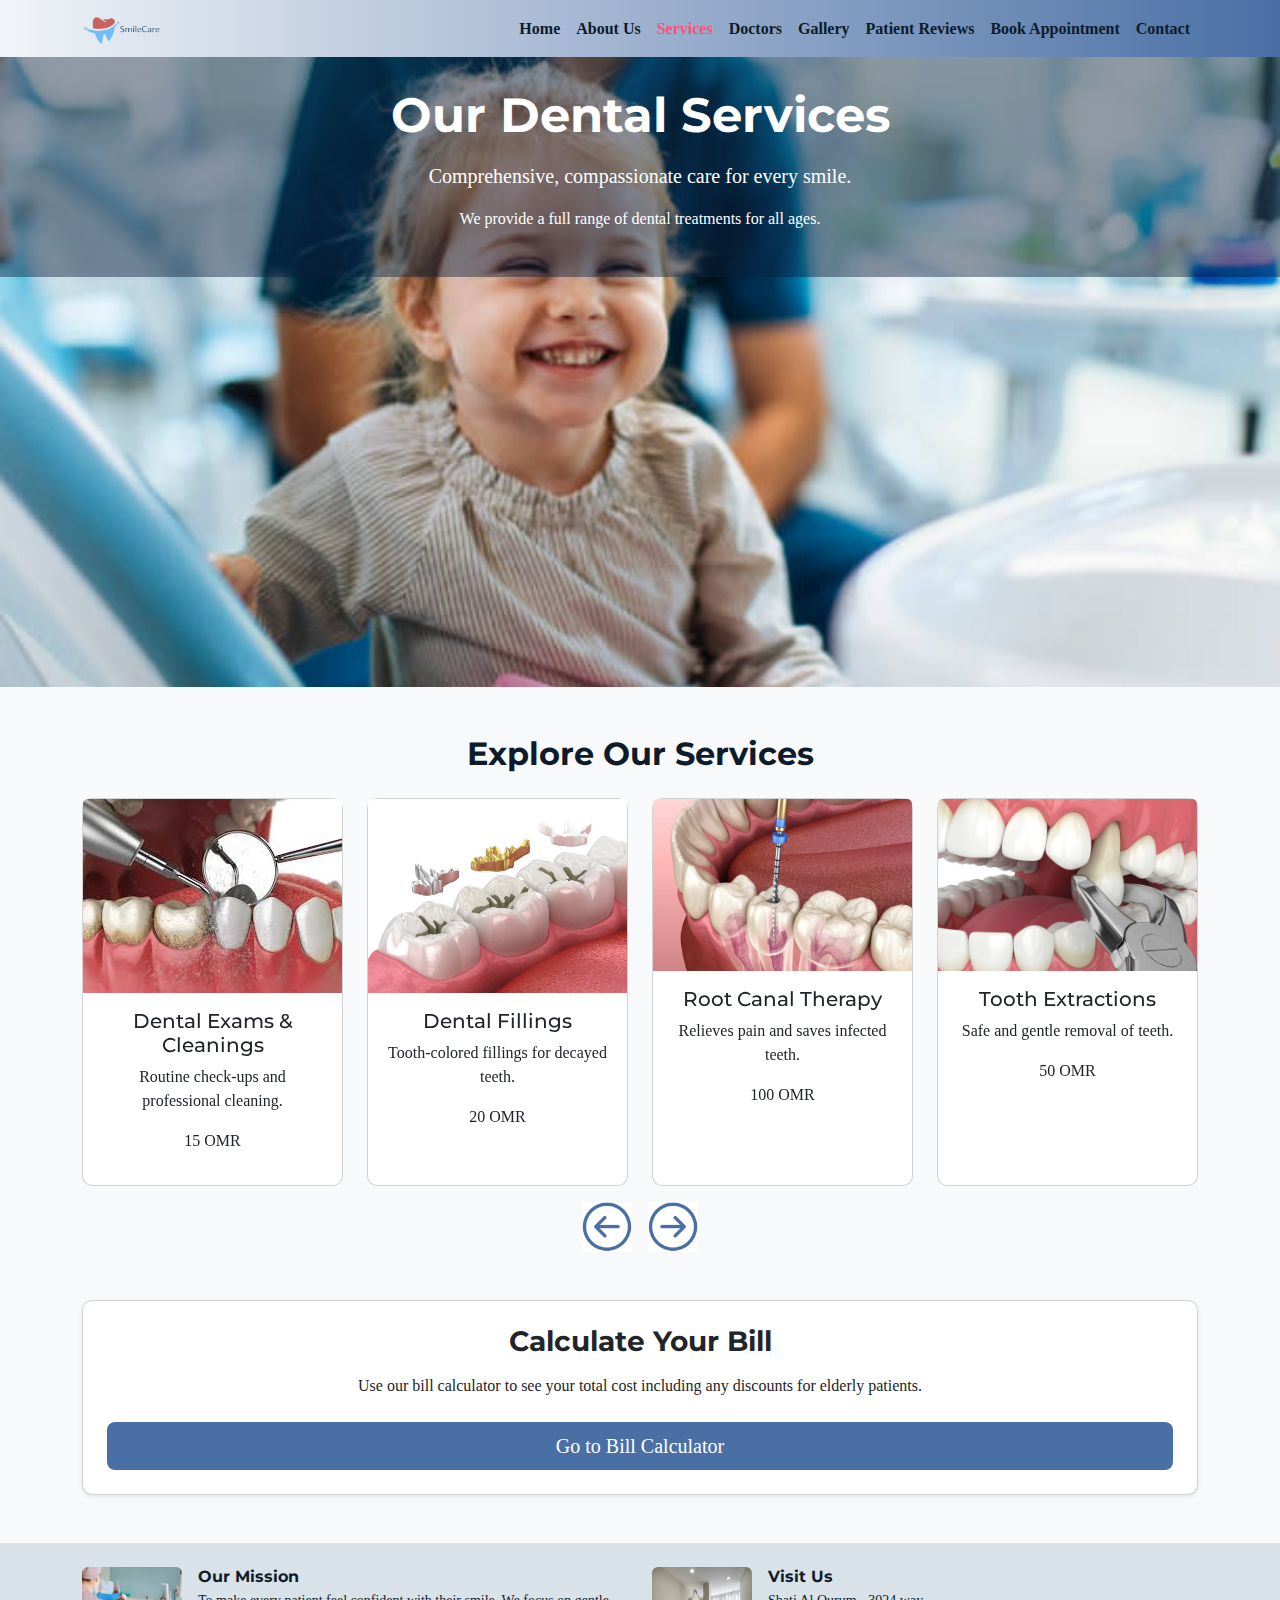
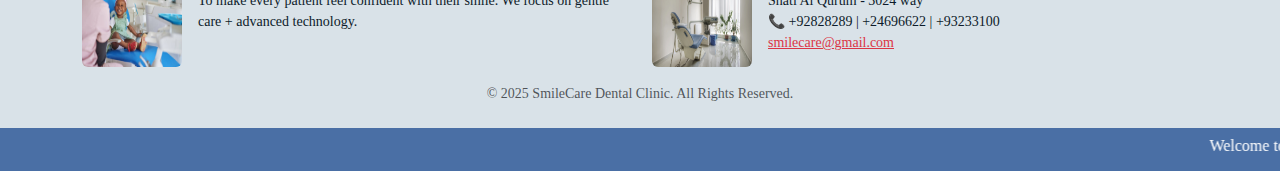
<file: services.html>
<!DOCTYPE html>
<html lang="en">
<head>
  <meta charset="UTF-8" />
  <meta name="viewport" content="width=device-width, initial-scale=1.0" />
  <title>Our Dental Services - SmileCare</title>

  <link href="https://fonts.googleapis.com/css2?family=Montserrat:wght@400;600;700&family=Roboto:wght@300;400;500&display=swap" rel="stylesheet">

  <!-- Bootstrap -->
  <link href="https://cdn.jsdelivr.net/npm/bootstrap@5.3.2/dist/css/bootstrap.min.css" rel="stylesheet">

  <style>
    /* Body styling */
    body { font-family: 'Georgia', serif; color: #0d1b2a; background-color: #f8f9fa; }
    /* Headings font */
    h1,h2,h3,h4,h5,h6 { font-family: 'Montserrat', sans-serif; }
    /* Navbar gradient and colors */
    .navbar-custom { background: linear-gradient(90deg, #f1f4f8, #4a6fa5); }
    .nav-link { color: #0d1b2a !important; font-weight: 500; }
    .nav-link.active { color: #ff4f79 !important; font-weight: bold; }
    /* Buttons colors */
    .btn-main { background-color: #4a6fa5; color: white; }
    .btn-main:hover { background-color: #ff8aa2; color: white; }
    /* Hero overlay */
    .hero-overlay { background-color: rgba(10,30,60,0.45); padding: 30px; }
    .hero-services {background-image: url('kid2.jpg');background-size: cover;background-position: center;min-height: 70vh;}
/* Footer styling */
    footer { background-color: #d9e2e8; font-family: 'Georgia', serif; }
    footer h6 { font-family: 'Montserrat', sans-serif; }
    /* Marquee styling */
    .marquee { background-color: #4a6fa5; color: white; text-align: center; padding: 6px 0; }
    /* Carousel card styling */
    .card { border-radius: 10px; }
    .carousel-control-next-icon,
    .carousel-control-prev-icon { display: none; }
  </style>
</head>

<body>

<!-- NAVBAR -->
<nav class="navbar navbar-expand-lg navbar-custom sticky-top">
  <div class="container">
    <a class="navbar-brand" href="index.html">
      <img src="logoo.png" class="img-fluid" width="80" height="80" alt="Logo">
    </a>

    <button class="navbar-toggler" type="button" data-bs-toggle="collapse" data-bs-target="#mainNav">
      <span class="navbar-toggler-icon"></span>
    </button>

    <div class="collapse navbar-collapse" id="mainNav">
      <ul class="navbar-nav ms-auto">
        <li class="nav-item"><a class="nav-link fw-semibold" href="index.html">Home</a></li>
        <li class="nav-item"><a class="nav-link fw-semibold" href="about.html">About Us</a></li>
        <li class="nav-item"><a class="nav-link fw-semibold active" href="services.html">Services</a></li>
        <li class="nav-item"><a class="nav-link fw-semibold" href="doctors.html">Doctors</a></li>
        <li class="nav-item"><a class="nav-link fw-semibold" href="gallary.html">Gallery</a></li>
        <li class="nav-item"><a class="nav-link fw-semibold" href="review.html">Patient Reviews</a></li>
        <li class="nav-item"><a class="nav-link fw-semibold" href="bookAppointment.html">Book Appointment</a></li>
        <li class="nav-item"><a class="nav-link fw-semibold" href="contact.html">Contact</a></li>
      </ul>
    </div>
  </div>
</nav>

<!-- HERO SECTION -->
<header class="position-relative">
  <div class="text-center text-white hero-services">
    <div class="hero-overlay d-flex flex-column justify-content-center align-items-center h-100">
      <h1 class="fw-bold display-5">Our Dental Services</h1>
      <p class="fs-5 mt-2">Comprehensive, compassionate care for every smile.</p>
      <p class="fs-6">We provide a full range of dental treatments for all ages.</p>
    </div>
  </div>
</header>

<!-- SERVICES CAROUSEL -->
<section class="container my-5">
  <h2 class="text-center fw-bold mb-4">Explore Our Services</h2>
  <div id="servicesCarousel" class="carousel slide" data-bs-ride="carousel">
    <div class="carousel-inner">

      <!-- Slide 1 -->
      <div class="carousel-item active">
        <div class="row g-4">
          <div class="col-md-3">
            <div class="card h-100 text-center">
              <img src="images.jpeg" class="card-img-top" alt="Dental Exams & Cleanings">
              <div class="card-body">
                <h5 class="card-title">Dental Exams & Cleanings</h5>
                <p class="card-text">Routine check-ups and professional cleaning.</p>
                <p>15 OMR</p>
              </div>
            </div>
          </div>
          <div class="col-md-3">
            <div class="card h-100 text-center">
              <img src="GettyImages-1602825165.jpg" class="card-img-top" alt="Dental Fillings">
              <div class="card-body">
                <h5 class="card-title">Dental Fillings</h5>
                <p class="card-text">Tooth-colored fillings for decayed teeth.</p>
                <p>20 OMR</p>
              </div>
            </div>
          </div>
          <div class="col-md-3">
            <div class="card h-100 text-center">
              <img src="Root-Canal-Treatment.jpeg" class="card-img-top" alt="Root Canal Therapy">
              <div class="card-body">
                <h5 class="card-title">Root Canal Therapy</h5>
                <p class="card-text">Relieves pain and saves infected teeth.</p>
                <p>100 OMR</p>
              </div>
            </div>
          </div>
          <div class="col-md-3">
            <div class="card h-100 text-center">
              <img src="Tooth-Extraction.jpg" class="card-img-top" alt="Tooth Extractions">
              <div class="card-body">
                <h5 class="card-title">Tooth Extractions</h5>
                <p class="card-text">Safe and gentle removal of teeth.</p>
                <p>50 OMR</p>
              </div>
            </div>
          </div>
        </div>
      </div>

      <!-- Slide 2 -->
      <div class="carousel-item">
        <div class="row g-4">
          <div class="col-md-3">
            <div class="card h-100 text-center">
              <img src="mouthguards_2.jpg" class="card-img-top" alt="Night Guards & Mouthguards">
              <div class="card-body">
                <h5 class="card-title">Night Guards & Mouthguards</h5>
                <p class="card-text">Protect teeth from grinding or sports.</p>
                <p>25 OMR</p>
              </div>
            </div>
          </div>
          <div class="col-md-3">
            <div class="card h-100 text-center">
              <img src="what-options-are-available-for-dental-bleaching-teeth-whitening.jpg" class="card-img-top" alt="Teeth Whitening">
              <div class="card-body">
                <h5 class="card-title">Teeth Whitening</h5>
                <p class="card-text">Professional whitening to brighten your smile.</p>
                <p>60 OMR</p>
              </div>
            </div>
          </div>
          <div class="col-md-3">
            <div class="card h-100 text-center">
              <img src="shutterstock_1784932625-scaled.jpg" class="card-img-top" alt="Dental Veneers">
              <div class="card-body">
                <h5 class="card-title">Dental Veneers</h5>
                <p class="card-text">Correct chipped or discolored teeth.</p>
                <p>150 OMR</p>
              </div>
            </div>
          </div>
          <div class="col-md-3">
            <div class="card h-100 text-center">
              <img src="dental-bonding-for-gaps-toms-river-nj.jpg" class="card-img-top" alt="Dental Bonding">
              <div class="card-body">
                <h5 class="card-title">Dental Bonding</h5>
                <p class="card-text">Repair chipped or cracked teeth in one visit.</p>
                <p>70 OMR</p>
              </div>
            </div>
          </div>
        </div>
      </div>

      <!-- Slide 3 -->
      <div class="carousel-item">
        <div class="row g-4">
          <div class="col-md-3">
            <div class="card h-100 text-center">
              <img src="Dental-crown-care-tips.jpg" class="card-img-top" alt="Dental Crowns">
              <div class="card-body">
                <h5 class="card-title">Dental Crowns</h5>
                <p class="card-text">Custom caps to restore damaged teeth.</p>
                <p>120 OMR</p>
              </div>
            </div>
          </div>
          <div class="col-md-3">
            <div class="card h-100 text-center">
              <img src="dental bridge.jpg" class="card-img-top" alt="Dental Bridges">
              <div class="card-body">
                <h5 class="card-title">Dental Bridges</h5>
                <p class="card-text">Replace missing teeth anchored to healthy teeth.</p>
                <p>200 OMR</p>
              </div>
            </div>
          </div>
          <div class="col-md-3">
            <div class="card h-100 text-center">
              <img src="images (1).jpeg" class="card-img-top" alt="Dental Implants">
              <div class="card-body">
                <h5 class="card-title">Dental Implants</h5>
                <p class="card-text">Permanent solution for tooth loss.</p>
                <p>400 OMR</p>
              </div>
            </div>
          </div>
          <div class="col-md-3">
            <div class="card h-100 text-center">
              <img src="iStock-115793179111.jpg" class="card-img-top" alt="Dentures">
              <div class="card-body">
                <h5 class="card-title">Dentures</h5>
                <p class="card-text">Full or partial dentures for missing teeth.</p>
                <p>250 OMR</p>
              </div>
            </div>
          </div>
        </div>
      </div>

      <!-- Slide 4 -->
      <div class="carousel-item">
        <div class="row g-4">
          <div class="col-md-3">
            <div class="card h-100 text-center">
              <img src="68ef6741db1fdfd6257fd850_Invisalign-Vs-braces-1024x683-1.jpg" class="card-img-top" alt="Orthodontics">
              <div class="card-body">
                <h5 class="card-title">Orthodontics</h5>
                <p class="card-text">Braces & Invisalign for straight teeth.</p>
                <p>1200 OMR</p>
              </div>
            </div>
          </div>
          <div class="col-md-3">
            <div class="card h-100 text-center">
              <img src="pediatric-dentistry-clinic.jpg" class="card-img-top" alt="Pediatric Dentistry">
              <div class="card-body">
                <h5 class="card-title">Pediatric Dentistry</h5>
                <p class="card-text">Gentle care for children including sealants.</p>
                <p>30 OMR</p>
              </div>
            </div>
          </div>
          <div class="col-md-3">
            <div class="card h-100 text-center">
              <img src="Treatment-for-gingivitis-.jpg" class="card-img-top" alt="Periodontal Therapy">
              <div class="card-body">
                <h5 class="card-title">Periodontal Therapy</h5>
                <p class="card-text">Treat gum disease including deep cleaning.</p>
                <p>80 OMR</p>
              </div>
            </div>
          </div>
          <div class="col-md-3">
            <div class="card h-100 text-center">
              <img src="tmj-tmd-treatment.jpg" class="card-img-top" alt="TMJ/TMD Therapy">
              <div class="card-body">
                <h5 class="card-title">TMJ/TMD Therapy</h5>
                <p class="card-text">Relieve jaw pain with custom night guards.</p>
                <p>100 OMR</p>
              </div>
            </div>
          </div>
        </div>
      </div>

    </div>

    <!-- Carousel controls as images below the slides -->
<div class="d-flex justify-content-center mt-3 gap-3">
  <a href="#servicesCarousel" role="button" data-bs-slide="prev">
    <img src="leftarrowblue.jpg" alt="Previous" width="50" height="50">
  </a>
  <a href="#servicesCarousel" role="button" data-bs-slide="next">
    <img src="rightarrowblue.jpg" alt="Next" width="50" height="50">
  </a>
</div>

</section>

<!-- CALCULATE BILL -->
<section class="container my-5">
  <div class="card p-4 shadow-sm text-center">
    <h3 class="fw-bold mb-3">Calculate Your Bill</h3>
    <p class="mb-4">Use our bill calculator to see your total cost including any discounts for elderly patients.</p>
    <a href="calculate.html" class="btn btn-main btn-lg">Go to Bill Calculator</a>
  </div>
</section>

<!-- FOOTER -->
<footer class="pt-4 pb-4">
  <div class="container">
    <div class="row g-4">

      <div class="col-md-6 d-flex gap-3">
        <img src="2.jpg" class="rounded" width="100" height="100" alt="Mission">
        <div>
          <h6 class="fw-bold mb-1">Our Mission</h6>
          <p class="small mb-0">To make every patient feel confident with their smile. We focus on gentle care + advanced technology.</p>
        </div>
      </div>

      <div class="col-md-6 d-flex gap-3">
        <img src="office.jpg" class="rounded" width="100" height="100" alt="Visit Us">
        <div>
          <h6 class="fw-bold mb-1">Visit Us</h6>
          <p class="mb-0 small">Shati Al Qurum - 3024 way</p>
          <p class="mb-0 small">📞 +92828289 | +24696622 | +93233100</p>
          <p class="mb-0 small"><a href="mailto:smilecare@gmail.com" class="text-danger">smilecare@gmail.com</a></p>
        </div>
      </div>

    </div>
    <div class="text-center mt-3 small text-muted">© 2025 SmileCare Dental Clinic. All Rights Reserved.</div>
  </div>
</footer>

<!-- MARQUEE -->
<div class="marquee">
  <marquee id="welcomeMarquee" scrollamount="6"></marquee>
</div>

<!-- Scripts -->
<link href="https://cdn.jsdelivr.net/npm/bootstrap-icons@1.11.1/font/bootstrap-icons.css" rel="stylesheet">
<script src="https://cdn.jsdelivr.net/npm/bootstrap@5.3.2/dist/js/bootstrap.bundle.min.js"></script>
<script>
// Get the marquee element to display welcome message and current time
var marquee = document.getElementById("welcomeMarquee");

// Function to add a leading zero for numbers less than 10
function pad(n) {
  return n < 10 ? "0" + n : n;
}

// Function to update the marquee text with current day, date, and time
function updateBanner() {
  var now = new Date(); // Get current date and time
  var days = ["Sunday","Monday","Tuesday","Wednesday","Thursday","Friday","Saturday"]; // Array of weekday names
  var day = days[now.getDay()]; // Get name of current day
  var dateStr = now.getFullYear() + "-" + pad(now.getMonth() + 1) + "-" + pad(now.getDate()); // Format date as YYYY-MM-DD
  var timeStr = pad(now.getHours()) + ":" + pad(now.getMinutes()) + ":" + pad(now.getSeconds()); // Format time as HH:MM:SS
  // Set the marquee text to include the welcome message, day, date, and time
  marquee.textContent = "Welcome to SmileCare Dental! Today is " + day + ", " + dateStr + ", and the time is " + timeStr + ".";
}

// Call once to display immediately, then update every second
updateBanner();
setInterval(updateBanner, 1000);

// Highlight the active navbar link based on the current page
var links = document.querySelectorAll(".navbar-nav .nav-link"); // Get all nav links
var currentPage = location.pathname.split("/").pop(); // Get current page filename

// Loop through all nav links
for (var i = 0; i < links.length; i++) {
  // If the link href matches the current page, add the 'active' class
  if (links[i].getAttribute("href") === currentPage) {
    links[i].classList.add("active");
  }
}

// Select the carousel arrow images for hover and click effects
const prevArrow = document.querySelector('a[href="#servicesCarousel"][data-bs-slide="prev"] img'); // Previous arrow image
const nextArrow = document.querySelector('a[href="#servicesCarousel"][data-bs-slide="next"] img'); // Next arrow image

// Define image sources for hover and default states
const prevArrowHover = 'leftarrowpinl.jpg'; // Image to show on hover for previous arrow
const nextArrowHover = 'rightarrowpink.jpg'; // Image to show on hover for next arrow
const prevArrowDefault = 'leftarrowblue.jpg'; // Default previous arrow image
const nextArrowDefault = 'rightarrowblue.jpg'; // Default next arrow image

// Change arrow image when hovering over previous arrow
prevArrow.addEventListener('mouseenter', () => prevArrow.src = prevArrowHover);
prevArrow.addEventListener('mouseleave', () => prevArrow.src = prevArrowDefault);

// Change arrow image when hovering over next arrow
nextArrow.addEventListener('mouseenter', () => nextArrow.src = nextArrowHover);
nextArrow.addEventListener('mouseleave', () => nextArrow.src = nextArrowDefault);

//  Change image temporarily when clicking the previous arrow
prevArrow.parentElement.addEventListener('click', () => {
    prevArrow.src = prevArrowHover; // Change to hover image on click
    setTimeout(() => prevArrow.src = prevArrowDefault, 300); // Reset to default after 0.3 seconds
});

//  Change image temporarily when clicking the next arrow
nextArrow.parentElement.addEventListener('click', () => {
    nextArrow.src = nextArrowHover; // Change to hover image on click
    setTimeout(() => nextArrow.src = nextArrowDefault, 300); // Reset to default after 0.3 seconds
});

</script>

</body>
</html>
</file>
<file: styles.css>
/* ==== RESET ==== */
*, *::before, *::after {
  box-sizing: border-box;
}
* {
  margin: 0;
  padding: 0;
  font-family: "roboto",sans-serif;
}
body {
  line-height: 1.5;
  -webkit-font-smoothing: antialiased;
  background-color: #c2e1f0;
}
img, picture, video, svg {
  display: block;
  max-width: 100%;
}
input, button, textarea, select {
  font: inherit;
}
p, h1, h2, h3, h4, h5, h6 {
  overflow-wrap: break-word;
  text-align: center;
}

/* ==== VARIABLES ==== */
:root {
  --color-primary: #00aaff;
  --color-secondary: #ffa8a8;
  --color-background: #f7f7f7;
  --color-white: #ffffff;
  --font-heading: 'Segoe UI', Tahoma, Geneva, Verdana, sans-serif;
  --font-body: Arial, Helvetica, sans-serif;
}

/* ==== GLOBAL STYLES ==== */
body {
  font-family: var(--font-body);
  background-color: var(--color-background);
  color: #333;
}
.container {
  width: 90%;
  max-width: 1100px;
  margin: 0 auto;
  padding: 20px 0;
}
a {
  text-decoration: none;
  color: inherit;
}
ul {
  list-style: none;
}

/* ==== HEADER / NAV ==== */
header {
  background-color: var(--color-primary);
  color: var(--color-white);
}
header .container {
  display: flex;
  align-items: center;
  justify-content: space-between;
  padding: 15px 0;
}
header h1.logo {
  font-family: var(--font-heading);
  font-size: 1.8rem;
}
nav ul {
  display: flex;
  gap: 15px;
}
nav ul li a {
  color: var(--color-white);
  padding: 8px 12px;
  transition: background 0.3s;
}
nav ul li a:hover {
  background-color: rgba(255,255,255,0.2);
  border-radius: 4px;
}

/* ==== HERO SECTION ==== */
.hero {
  position: relative;
  text-align: center;
  color: var(--color-white);
}
.hero::before {
  content: "";
  background: url("../images/banner.jpg") center/cover no-repeat;
  position: absolute;
  top: 0;
  left: 0;
  width: 100%;
  height: 100%;
  opacity: 0.5;
  z-index: -1;
}
.hero .container {
  padding: 100px 20px;
}
.hero h2 {
  font-size: 2.5rem;
  margin-bottom: 10px;
  font-family: var(--font-heading);
}
.hero .tagline {
  font-size: 1.3rem;
  margin-bottom: 20px;
}
.cta-button {
  display: inline-block;
  background-color: var(--color-secondary);
  color: #fff;
  padding: 14px 28px;
  border-radius: 5px;
  font-size: 1rem;
  transition: background-color 0.3s;
}
.cta-button:hover {
  background-color: #ff8c8c;
}

/* ==== SECTION STYLES ==== */
section {
  background-color: var(--color-white);
  padding: 60px 0;
  margin-bottom: 20px;
}
section h3 , h4{
  font-size: 2rem;
  margin-bottom: 30px;
  font-family: var(--font-heading);
  text-align: center;
}
.card-grid {
  display: grid;
  grid-template-columns: repeat(auto-fit, minmax(260px, 1fr));
  gap: 30px;
}
.card {
  border: 1px solid #ddd;
  border-radius: 8px;
  overflow: hidden;
  background-color: #fff;
}
.card img {
  display: block;
  width: 100%;
  text-align: center;
}
.card-content {
  padding: 20px;
}
.card-content h4 {
  margin-bottom: 10px;
  font-size: 1.4rem;
  font-family: var(--font-heading);
  text-align: center;
}
.card-content p {
  margin-bottom: 10px;
  font-size: 0.95rem;
  text-align: center;
}
.card-content .price {
  font-weight: bold;
  color: var(--color-primary);
}

/* ==== TESTIMONIALS ==== */
.testimonials {
  display: grid;
  grid-template-columns: repeat(auto-fit, minmax(240px, 1fr));
  gap: 20px;
}
.testimonial {
  background-color: #eef9ff;
  padding: 20px;
  border-radius: 6px;
}
.testimonial p {
  margin-bottom: 10px;
}
.testimonial .name {
  font-weight: bold;
  text-align: right;
}

/* ==== CONTACT FORM ==== */
.contact-form {
  background-color: #fafafa;
  padding: 30px;
  border-radius: 6px;
}
.contact-form label {
  display: block;
  margin-bottom: 6px;
  font-weight: bold;
}
.contact-form input,
.contact-form textarea,
.contact-form select {
  width: 100%;
  padding: 10px;
  margin-bottom: 18px;
  border: 1px solid #ccc;
  border-radius: 4px;
}
.contact-form button {
  background-color: var(--color-primary);
  color: #fff;
  border: none;
  padding: 12px 24px;
  border-radius: 4px;
  cursor: pointer;
  font-size: 1rem;
}
.contact-form button:hover {
  background-color: #0088cc;
}

/* ==== GALLERY ==== */
.gallery-grid {
  display: grid;
  grid-template-columns: repeat(auto-fit, minmax(200px, 1fr));
  gap: 20px;
}
.gallery-grid img {
  border-radius: 6px;
  object-fit: cover;
}

/* ==== FOOTER ==== */
footer {
  background-color: #333;
  color: #fff;
  text-align: center;
  padding: 20px 0;
}
footer p {
  margin: 0;
  font-size: 0.9rem;
}

/* ==== RESPONSIVE ==== */
@media (max-width: 600px) {
  nav ul {
    flex-direction: column;
    gap: 8px;
  }
  .hero .container {
    padding: 60px 20px;
  }
}



.gallary-header {
    
    background-image: url("https://raw.githubusercontent.com/hadilsk/webproject/eb62d640a70187409981fffa5f56850cc26f2840/webproject/dental-chare.jpg"); 
    
    
    background-size: cover;       
    background-position: center;  
    background-repeat: no-repeat; 
    
    
    min-height: 300px; 
    
    
    color: white; 
    padding: 20px; 
}

.gallary-header h1, .gallary-header h5 {
    margin: 0;
    padding: 5px 0;
}
.image-pair{
  text-align: center;
    padding: 20px;
}
</file>
